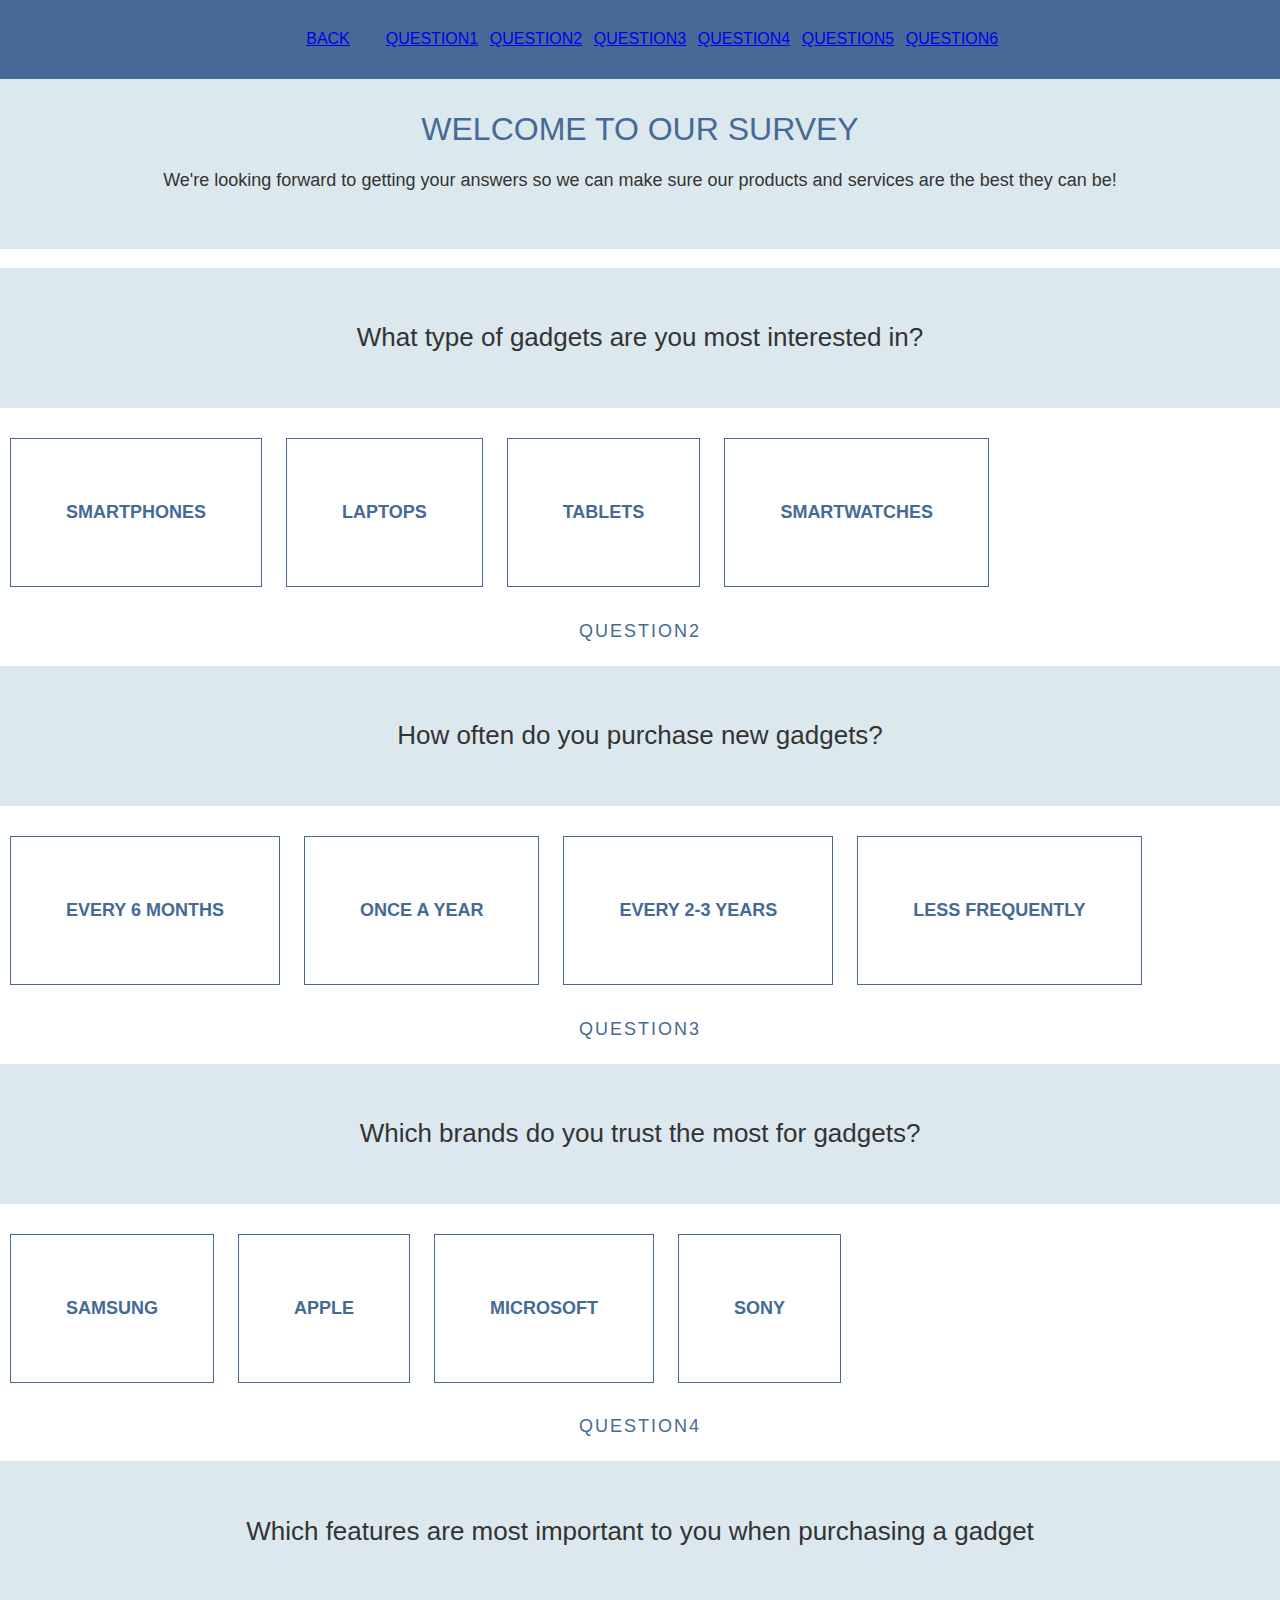
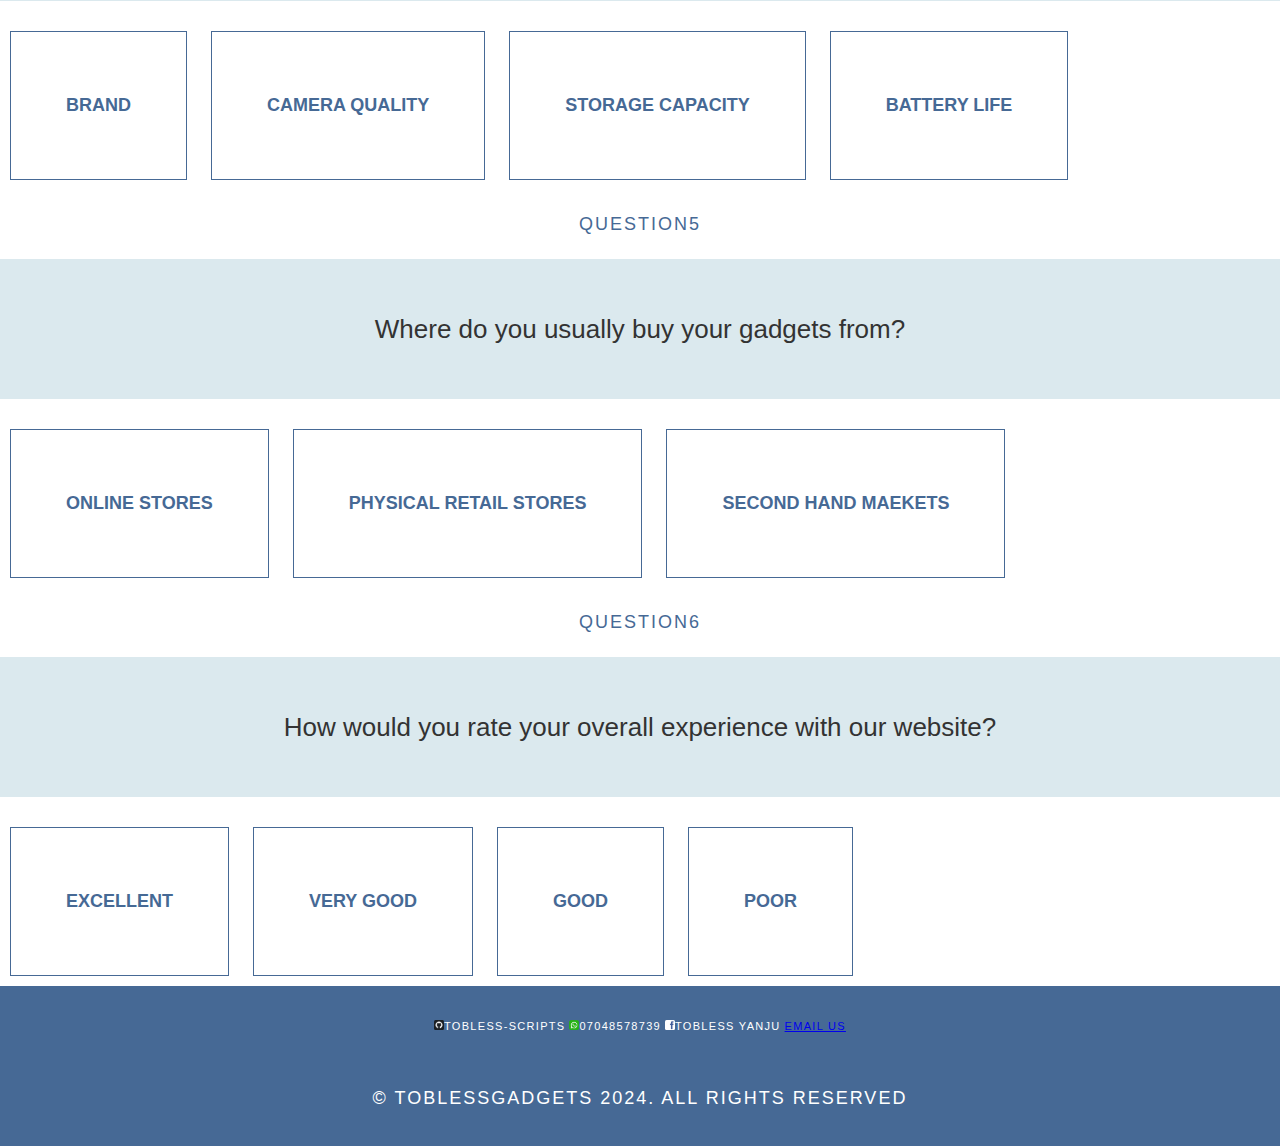
<file: get.html>
<!DOCTYPE html>
<html>
  <head>
    <meta charset="utf-8">
    <meta name="viewport" content="width=device-width, initial-scale=1.0">
  <link rel='stylesheet' href='style.css'/>
  <title>Survey</title>
  </head>
  
  <body>
    <header>
        <ul>
           <li><a href="index.html" id="back"> BACK </a></li>
           <li><a href="#question1"> QUESTION1 </a></li>
           <li><a href="#question2">QUESTION2</a></li>
           <li><a href="#question3"> QUESTION3</a></li>
           <li><a href="#question4"> QUESTION4</a></li>
           <li><a href="#question5"> QUESTION5</a></li>
           <li><a href="#question6"> QUESTION6</a></li>
         </ul>
    </header>
    <div class="welcome">
      <h1><strong>WELCOME</strong> TO OUR SURVEY</h1>
      <p>We're looking forward to getting your answers so we can make sure our products and services are the best they can be!</p>
    </div>
    <section id="question1">

        <h4>QUESTION1</h4>
        <h2 class="question">What type of gadgets are you most interested in?</h2>

        <div class="answer">
            <h3>Smartphones
        </div>

        <div class="answer">
            <h3>Laptops</h3>
        </div>

        <div class="answer">
            <h3>Tablets</h3>
            </div>

        <div class="answer">
            <h3>Smartwatches</h3>
        </div>

    </section>

    <section id="question2">

        <h4>QUESTION2</h4>
        <h2 class="question">How often do you purchase new gadgets?</h2>

        <div class="answer">
            <h3>Every 6 months</h3>
        </div>

        <div class="answer">
            <h3>Once a year</h3>
        </div>

        <div class="answer">
            <h3>Every 2-3 years</h3>
            </div>

        <div class="answer">
            <h3>Less frequently</h3>
        </div>
        
    </section>

    <section id="question3">

        <h4>QUESTION3</h4>
        <h2 class="question">Which brands do you trust the most for gadgets?</h2>

        <div class="answer">
            <h3>Samsung</h3>
        </div>

        <div class="answer">
            <h3>Apple</h3>
        </div>

        <div class="answer">
            <h3>Microsoft</h3>
            </div>

        <div class="answer">
            <h3>Sony</h3>
        </div>
        
    </section>

    <section id="question4">

        <h4>QUESTION4</h4>
        <h2 class="question">Which features are most important to you when purchasing a gadget</h2>

        <div class="answer">
            <h3>Brand</h3>
        </div>

        <div class="answer">
            <h3>Camera Quality</h3>
        </div>

        <div class="answer">
            <h3>Storage Capacity</h3>
            </div>

        <div class="answer">
            <h3>Battery Life</h3>
        </div>
        
    </section>

    <section id="question5">

        <h4>QUESTION5</h4>
        <h2 class="question">Where do you usually buy your gadgets from?</h2>

        <div class="answer">
            <h3>Online Stores</h3>
        </div>

        <div class="answer">
            <h3>Physical retail Stores</h3>
        </div>

        <div class="answer">
            <h3>Second hand maekets</h3>
            </div>
        
    </section>

    <section id="question6">

        <h4>QUESTION6</h4>
        <h2 class="question">How would you rate your overall experience with our website?</h2>

        <div class="answer">
            <h3>Excellent</h3>
        </div>

        <div class="answer">
            <h3>Very Good</h3>
        </div>

        <div class="answer">
            <h3>Good</h3>
            </div>

        <div class="answer">
            <h3>Poor</h3>
        </div>
        
    </section>
  </body>

  <footer class="footer">
    <p> <img src="./github.png">Tobless-scripts</p>
    <p> <img src="./whatsapp.png">07048578739</p>
    <p> <img src="./facebook.jpg">Tobless yanju</p>
    <p> <a href="mailto:obayomitaofeek7@gmail.com" class="mail">Email us</a></p>
    <h4 class="down"> &copy Toblessgadgets 2024. All Rights Reserved</h4>
  </footer>

</html>
</file>
<file: style.css>
body {
    background-color: #FFF;
    margin: 0 auto;
  }

  #back{
    text-align: left;
  }
  
  header {
    background-color: #466995;
    border-bottom: 1px solid #466995;
    position: fixed;
    width: 100%;
    z-index: 10;
  }
  
  ul {
    margin: 30px auto;
    padding: 0 20px;
    text-align: center;
  }
  
  li {
    color: #FFF;
    font-family: 'Oswald', sans-serif;
    font-size: 16px;
    font-weight: 300;
    text-transform: uppercase;
    display: inline-block;
    width: 100px;  
  }
  
  li:hover {
    color: black;
    cursor: pointer;
  }
  
  h1 {
    color: #466995;
    font-family: 'Oswald', sans-serif;
    font-size: 32px;
    font-weight: 300;
    text-transform: uppercase;
  }
  
  h2 {
    color: #333;
    font-family: 'Varela Round', sans-serif;
    font-size: 26px;
    font-weight: 100;
    margin: 0 auto 20px auto;
  }
  
  h3 {
    color: #466995;
    font-family: 'Oswald', sans-serif;
    font-size: 18px;
    text-align: center;
    font-weight: 700;
    text-transform: uppercase;
    padding: 30px;
  }
  
  h4 {
    color: #466995;
    font-family: 'Oswald', sans-serif;
    font-size: 18px;
    font-weight: 300;
    letter-spacing: 2px;
    text-align: center;
    text-transform: uppercase
  }
  
  p {
    color: #333;
    font-family: 'Varela Round', sans-serif;
    font-size: 18px;
  }
  
  footer {
    background-color: #DBE9EE;
    text-align: center;
    height: 100px;
  }
  
  .welcome {
    background-color: #DBE9EE;
    box-sizing: border-box;
    padding: 40px;
    text-align: center;
    width: 100%;
    position: relative;
    top: 50px;
  }
  
  .question {
    display: flex;
    flex-direction: column;
    justify-content: center;
    align-items: center;
    height: 100px; /* Adjust based on content */
    text-align: center;
    background-color: #DBE9EE;
    padding: 20px;
}

.answer {
    border: 1px solid #466995;
    margin: 10px;
    padding: 15px 25px;
    display: inline-block;
    text-align: center;
    cursor: pointer;
}

.answer:hover {
    background: #C0D6DF;
    color: #FFF;
}
.footer, .down{
    background-color: #466995;
    color: #fff;
    padding: 30px 0;
  }
  .footer p{
    font-family: 'Raleway', sans-serif;
    text-transform: uppercase;
    font-size: 11px;
    color: white;
    text-align: center;
    display: inline;
    width: 70px;
    letter-spacing: 1.3px;
  }
  .footer p img{
    height: 10px;
    width: 10px;
    border-radius: 15%;
  }
  h4{
    text-align: center;
  }
  .footer p .mail:hover{
    cursor: pointer;
    border: 1px solid #466995;
    color: #466995;
    background-color: white;
    font-family: 'Raleway', sans-serif;
    font-weight: 600;
    font-size: 10px;
    letter-spacing: 1.3px;
    text-decoration: none;
    text-transform: uppercase;
    display: inline-block;
    margin-bottom: 20px;
    padding: 1.5px 5px;
    text-align: center;
  }
</file>
